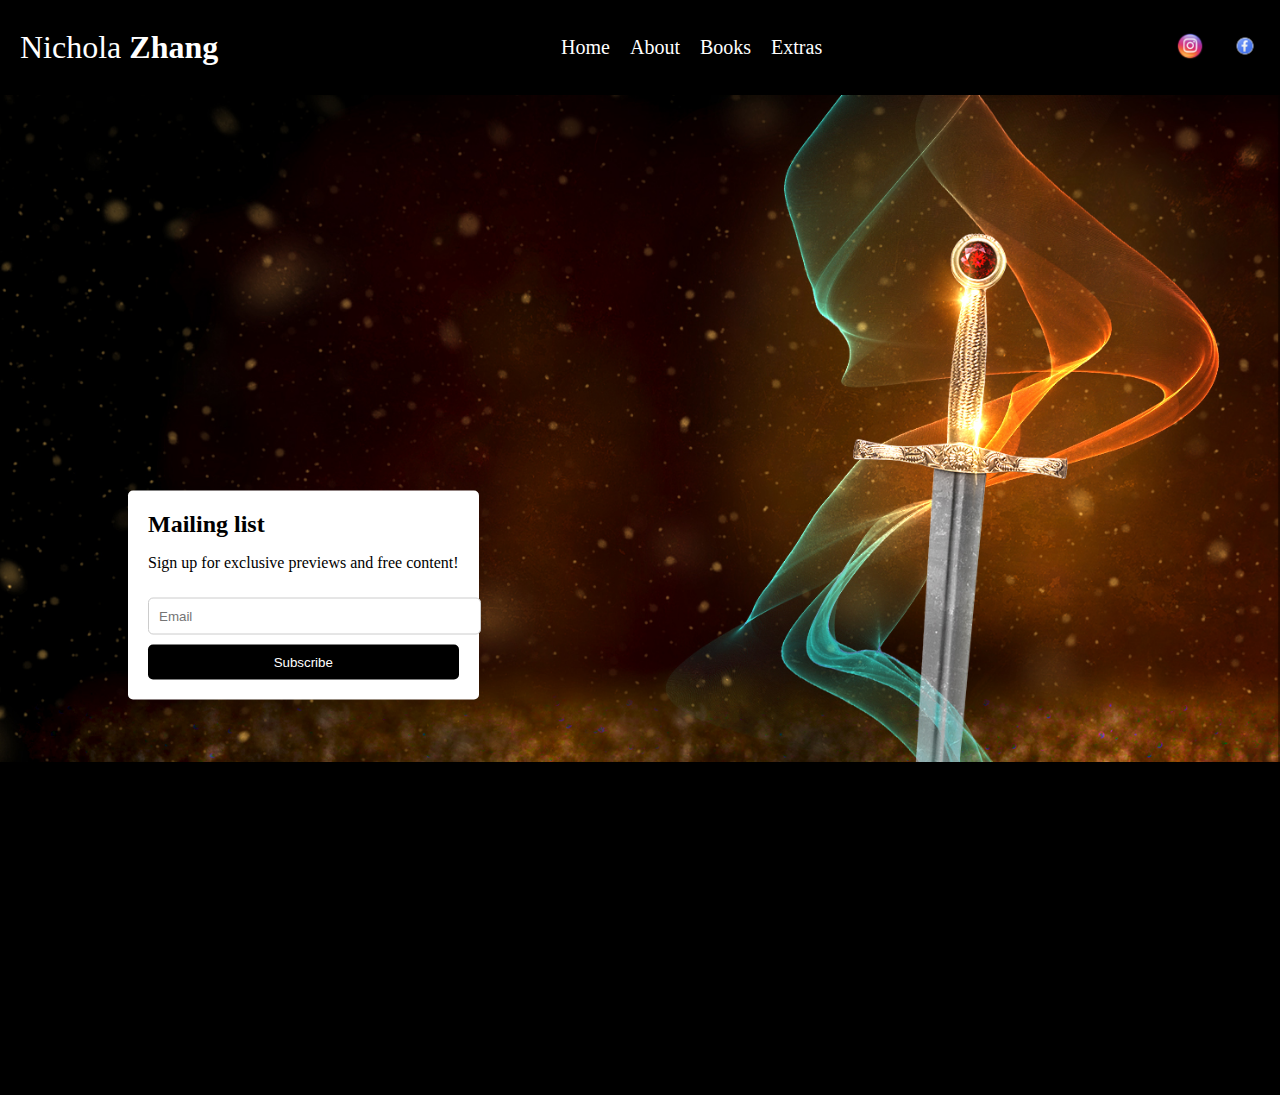
<file: website/index.html>
<!DOCTYPE html>
<html lang="en">
<head>
    <style>
        .hero 
        {
            background-image: url("Images/1\ -\ Home\ Background.jpg");
            background-size: 100%;
            background-repeat: no-repeat;
        }
    </style>
    <meta charset="UTF-8">
    <meta name="viewport" content="width=device-width, initial-scale=1.0">
    <title>Author Homepage</title>
    <link rel="stylesheet" href="css/mystyle.css">
</head>
<body >
    <header>
        <h1><span class="light">Nichola</span> <span class="bold">Zhang</span></h1>
        <nav>
            <ul>
                <li><a href="index.html">Home</a></li>
                <li><a href="about_me.html">About</a></li>
                <li><a href="book_section.html">Books</a></li>
                <li><a href="map.html">Extras</a></li>
            </ul>
        </nav>
        <div class="social-icons">
            <a href="#"><img src="Images/insta_logo.png" alt="Instagram"></a>
            <a href="#"><img src="Images/facebook_logo.png  " alt="Facebook"></a>
        </div>
    </header>
    <main>
        <div class="hero">
            <div class="mailing-list">
                <h2>Mailing list</h2>
                <p>Sign up for exclusive previews and free content!</p>
                <input type="email" placeholder="Email">
                <button>Subscribe</button>
            </div>
        </div>
    </main>
</body>
</html>
</file>
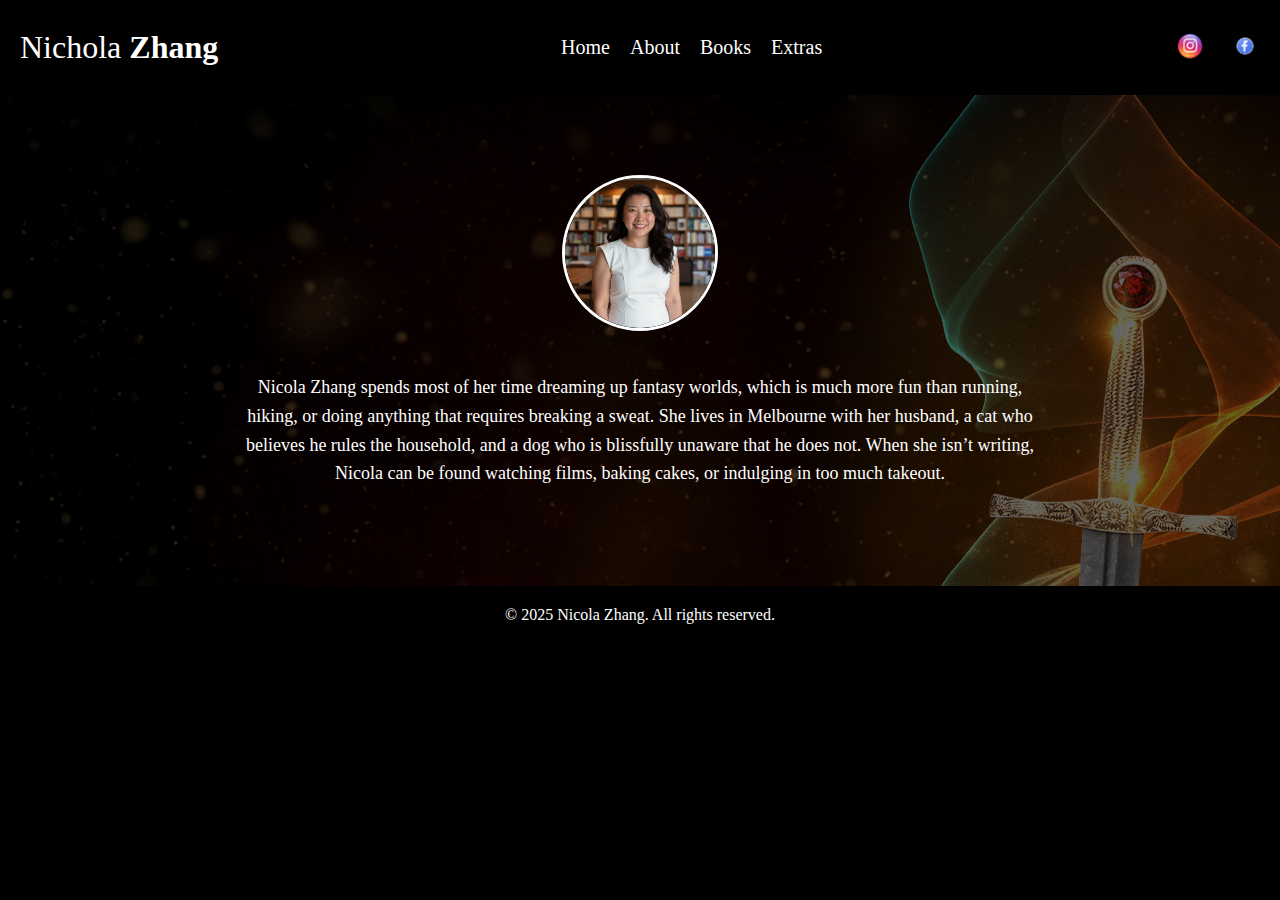
<file: website/about_me.html>
<!DOCTYPE html>
<html lang="en">
<head>
    <meta charset="UTF-8">
    <meta name="viewport" content="width=device-width, initial-scale=1.0">
    <title>Author Portfolio</title>
    <link rel="stylesheet" href="css/mystyle.css">
    <style>
        .about-section {
            background-image: url("Images/1\ -\ Home\ Background.jpg");
        }
    </style>
    
</head>
<body>

    <header>
        <h1><span class="light">Nichola</span> <span class="bold">Zhang</span></h1>
        <nav>
            <ul>
                <li><a href="index.html">Home</a></li>
                <li><a href="about_me.html">About</a></li>
                <li><a href="book_section.html">Books</a></li>
                <li><a href="map.html">Extras</a></li>
            </ul>
        </nav>
        <div class="social-icons">
            <a href="#"><img src="Images/insta_logo.png" alt="Instagram"></a>
            <a href="#"><img src="Images/facebook_logo.png  " alt="Facebook"></a>
        </div>
    </header>

    <section class="about-section">
        <div class="about-content">
            <img src="Images/2 - About - author pic.png" alt="Nicola Zhang">
            <p>
                Nicola Zhang spends most of her time dreaming up fantasy worlds, which is much more fun 
                than running, hiking, or doing anything that requires breaking a sweat. She lives in Melbourne 
                with her husband, a cat who believes he rules the household, and a dog who is blissfully unaware 
                that he does not. When she isn’t writing, Nicola can be found watching films, baking cakes, or indulging 
                in too much takeout.
            </p>
        </div>
    </section>

    <footer>
        &copy; 2025 Nicola Zhang. All rights reserved.
    </footer>

</body>
</html>
</file>
<file: website/css/mystyle.css>
body {
    margin: 0;
    font-family: 'Georgia', serif;
    background: black;
    color: white;
    
}

header {
    display: flex;
    justify-content: space-between;
    align-items: center;
    padding: 20px;
    background: black;
}

h1 {
    margin: 0;
    font-size: 2rem;
}

.light {
    font-weight: 300;
}

.bold {
    font-weight: 700;
}

nav ul {
    list-style: none;
    display: flex;
    gap: 20px;
    padding: 0;
}

nav ul li a {
    text-decoration: none;
    color: white;
    font-size: 1.2rem;
}

.social-icons img {
    width: 30px;
    margin-left: 10px;
}

.hero 
{
    display: flex;
    align-items: center;
    justify-content: space-between;
    padding: 50px;
    height: 100vh;
    position: relative;
    
    
}

.mailing-list {
    background: white;
    color: black;
    padding: 20px;
    border-radius: 5px;
    position: absolute;
    left: 10%;
    top: 50%;
    transform: translateY(-50%);
}

.mailing-list h2 {
    margin: 0;
    font-size: 1.5rem;
}

.mailing-list input {
    width: 100%;
    padding: 10px;
    margin: 10px 0;
    border: 1px solid #ccc;
    border-radius: 5px;
}

.mailing-list button {
    width: 100%;
    background: black;
    color: white;
    padding: 10px;
    border: none;
    border-radius: 5px;
    cursor: pointer;
}

.mailing-list button:hover {
    background: #444;
}

.hero img {
    max-height: 80vh;
    position: absolute;
    right: 10%;
    bottom: 0;
}





.about-section {
    text-align: center;
    padding: 80px 20px;
    position: relative;
}

.about-section::before {
    content: "";
    position: absolute;
    top: 0;
    left: 0;
    width: 100%;
    height: 100%;
    background: rgba(0, 0, 0, 0.6);
}

.about-content {
    position: relative;
    max-width: 800px;
    margin: auto;
    z-index: 2;
}

.about-content img {
    width: 150px;
    height: 150px;
    border-radius: 50%;
    margin-bottom: 20px;
    border: 3px solid white;
}

.about-content p {
    font-size: 18px;
    line-height: 1.6;
}


footer {
    text-align: center;
    padding: 20px;
    background-color: black;
    font-size: 16px;
}

.social-icons {
    display: flex;
    gap: 15px;
}

.social-icons img {
    width: 30px;
    height: 30px;
}



 /* Books Section */
 .books-section {
    display: flex;
    align-items: center;
    justify-content: center;
    text-align: left;
    padding: 80px 20px;
    
    position: relative;
}

.books-section::before {
    content: "";
    position: absolute;
    top: 0;
    left: 0;
    width: 100%;
    height: 100%;
    background: rgba(0, 0, 0, 0.6);
}

.books-content {
    position: relative;
    max-width: 900px;
    z-index: 2;
    display: flex;
    gap: 40px;
    align-items: center;
}

.books-content img {
    width: 350px;
    height: auto;
    box-shadow: 0px 0px 20px rgba(255, 165, 0, 0.5);
    border-radius: 5px;
}

.book-description {
    max-width: 500px;
}

.book-description h2 {
    font-size: 22px;
    font-weight: bold;
    margin-bottom: 15px;
    text-transform: uppercase;
}

.book-description p {
    font-size: 18px;
    line-height: 1.6;
    margin-bottom: 15px;
}

.italic-text {
    font-style: italic;
    color: #f4c542;
}


.books-section.second-part {
            margin-top: 40px;
        }

        .books-section.second-part .books-content {
            flex-direction: column;
            align-items: center;
        }

        .books-section.second-part .books-content img {
            width: 300px;
            margin-bottom: 20px;
        }

        .books-section.second-part p {
            font-size: 20px;
            font-weight: bold;
            color: white;
        }



        .extras-section {
            display: flex;
            justify-content: center;
            align-items: center;
            height: 80vh;
            text-align: center;
            position: relative;
        }
        
        .extras-section::before {
            content: "";
            position: absolute;
            top: 0;
            left: 0;
            width: 100%;
            height: 100%;
            background: rgba(0, 0, 0, 0.6);
        }
        
        .map-container {
            position: relative;
            z-index: 2;
        }
        
        .map-container img {
            width: 450px;
            border: 5px solid #ccc;
            box-shadow: 0px 0px 20px rgba(255, 255, 255, 0.3);
            transition: transform 0.3s ease;
        }
        
        .map-container img:hover {
            transform: scale(1.05);
        }
        
        .map-container p {
            margin-top: 10px;
            font-size: 18px;
            color: #f4c542;
        }
        nav ul li a {
            color: white;
            text-decoration: none;
            font-size: 20px;
            font-weight: 500;
            position: relative;
            padding-bottom: 5px;
            transition: color 0.3s ease-in-out;
        }
        
        nav ul li a:hover,
        nav ul li a.active {
            color: #f4c542; 
        }
        
        
        nav ul li a::after {
            content: "";
            position: absolute;
            left: 0;
            bottom: -2px;
            width: 100%;
            height: 2px;
            background-color: #f4c542;
            transform: scaleX(0);
            transition: transform 0.3s ease-in-out;
        }
        
        nav ul li a:hover::after,
        nav ul li a.active::after {
            transform: scaleX(1);
        }
</file>
